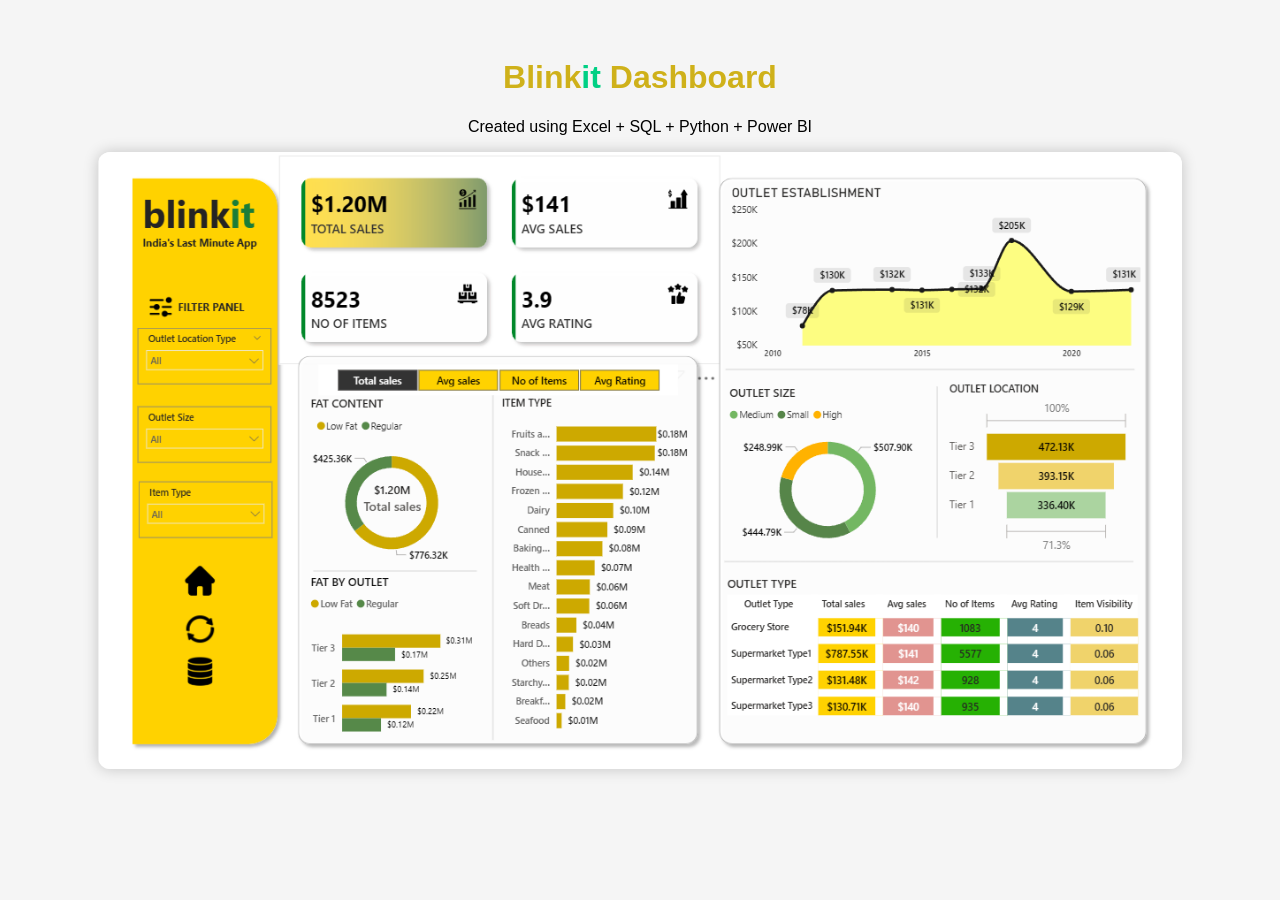
<file: index.html>
<!DOCTYPE html>
<html>
<head>
    <title>Blinkit Dashboard</title>
    <link rel="stylesheet" href="style.css">
</head>

<body>
    <h1><span class="blink">Blink<span class="it">it</span>
    </span> Dashboard
    </h1>
    <p>Created using Excel + SQL + Python + Power BI</p>
    <img src="DashBoard_image1.png" alt="Dashboard">
</body>
</html>
</file>
<file: style.css>
body {
    font-family: Arial;
    background: #f5f5f5;
    text-align: center;
    padding: 30px;
}

h1 {
    color: #cfb11a;
}

.blink {
    color:#cfb11a;
}
.it{
    color:  #00D084;
}

img {
    width: 90%;
    max-width: 1200px;
    border-radius: 12px;
    box-shadow: 0 0 15px rgba(0,0,0,0.2);
}
</file>
